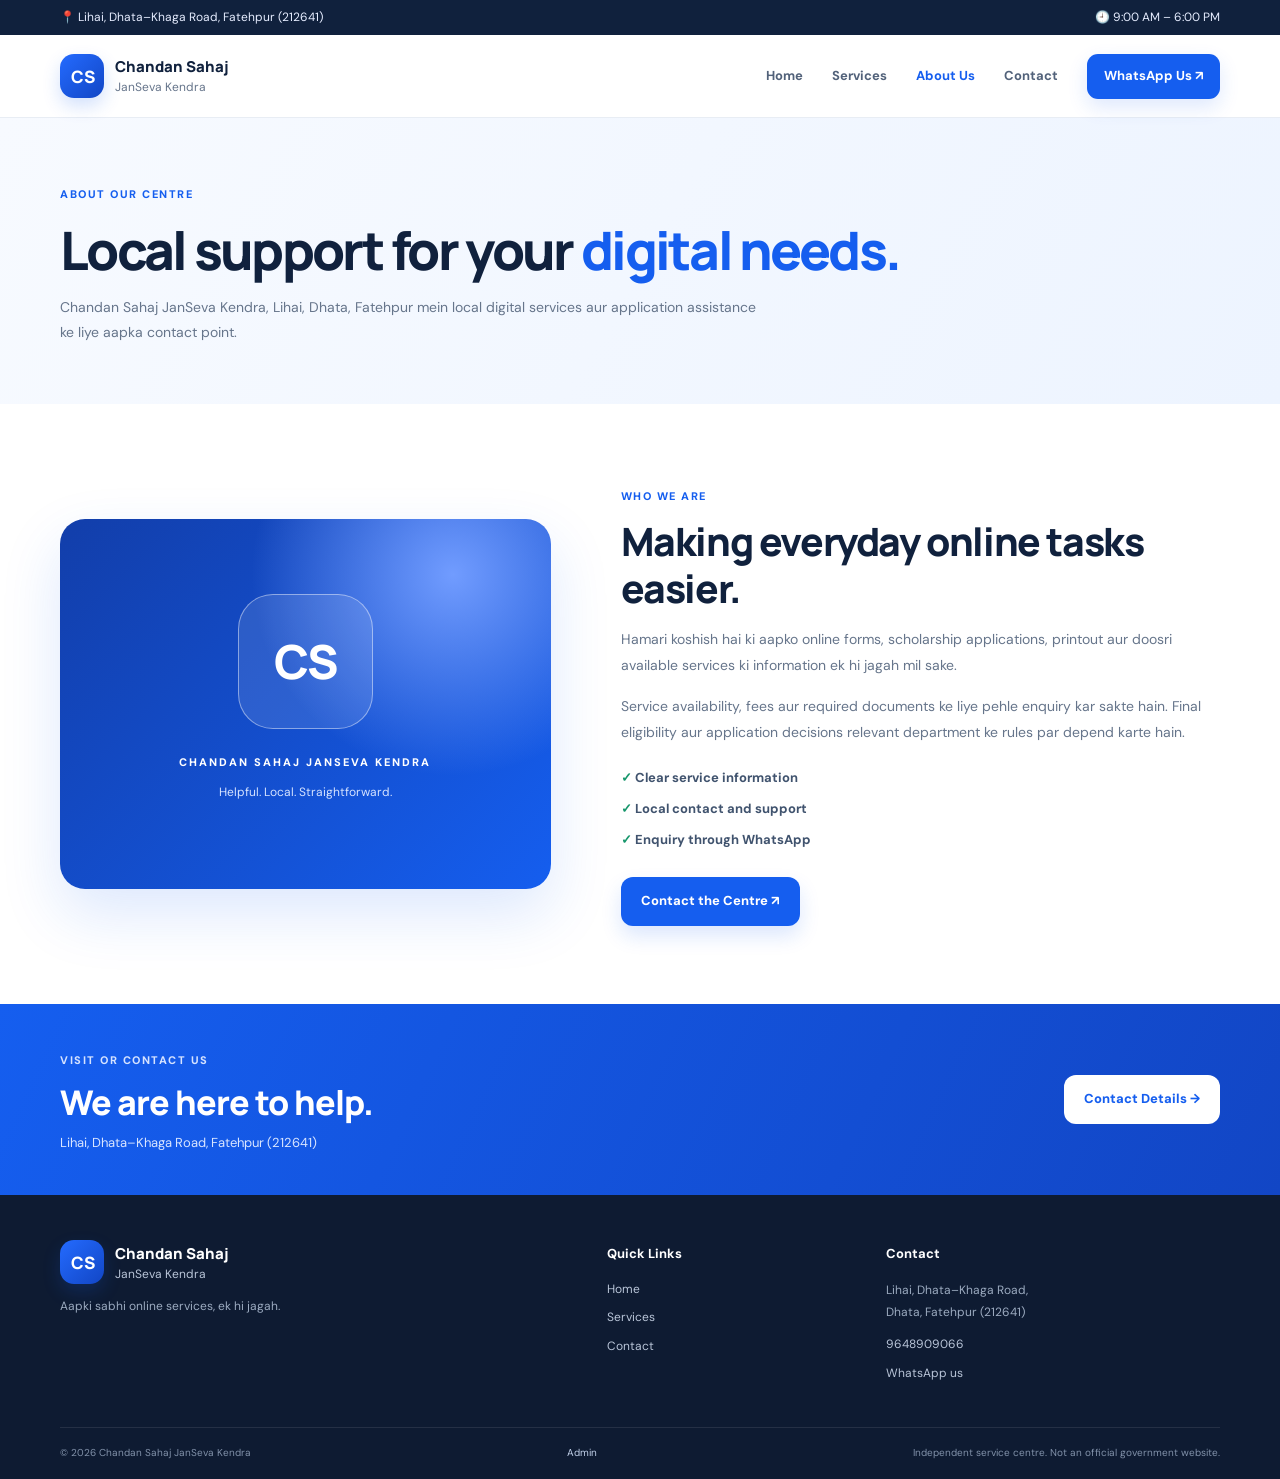
<file: about.html>
<!doctype html>
<html lang="en"><head><meta charset="utf-8"><meta name="viewport" content="width=device-width, initial-scale=1"><meta name="description" content="About Chandan Sahaj JanSeva Kendra, Lihai, Fatehpur."><title>About Us | Chandan Sahaj JanSeva Kendra</title><link rel="stylesheet" href="css/style.css"><script defer src="js/config.js"></script><script defer src="js/common.js"></script></head>
<body><div class="topbar"><div class="container topbar-inner"><span>📍 Lihai, Dhata–Khaga Road, Fatehpur (212641)</span><span>🕘 9:00 AM – 6:00 PM</span></div></div><header class="site-header"><div class="container nav-wrap"><a class="brand" href="index.html"><span class="brand-mark">CS</span><span><strong>Chandan Sahaj</strong><small>JanSeva Kendra</small></span></a><button class="menu-toggle" aria-label="Toggle navigation" aria-expanded="false">☰</button><nav class="main-nav"><a href="index.html">Home</a><a href="services.html">Services</a><a class="active" href="about.html">About Us</a><a href="contact.html">Contact</a><a class="nav-cta" data-whatsapp href="#">WhatsApp Us ↗</a></nav></div></header>
<main><section class="page-hero"><div class="container"><span class="eyebrow">ABOUT OUR CENTRE</span><h1>Local support for your <span>digital needs.</span></h1><p>Chandan Sahaj JanSeva Kendra, Lihai, Dhata, Fatehpur mein local digital services aur application assistance ke liye aapka contact point.</p></div></section>
<section class="section"><div class="container about-grid"><div class="about-visual"><div class="about-monogram">CS</div><span>CHANDAN SAHAJ JANSEVA KENDRA</span><p>Helpful. Local. Straightforward.</p></div><div class="about-copy"><span class="eyebrow">WHO WE ARE</span><h2>Making everyday online tasks easier.</h2><p>Hamari koshish hai ki aapko online forms, scholarship applications, printout aur doosri available services ki information ek hi jagah mil sake.</p><p>Service availability, fees aur required documents ke liye pehle enquiry kar sakte hain. Final eligibility aur application decisions relevant department ke rules par depend karte hain.</p><div class="info-points"><div>✓ Clear service information</div><div>✓ Local contact and support</div><div>✓ Enquiry through WhatsApp</div></div><a class="btn btn-primary" data-whatsapp href="#">Contact the Centre ↗</a></div></div></section>
<section class="cta-band"><div class="container cta-inner"><div><span class="eyebrow light-eyebrow">VISIT OR CONTACT US</span><h2>We are here to help.</h2><p>Lihai, Dhata–Khaga Road, Fatehpur (212641)</p></div><a class="btn btn-white" href="contact.html">Contact Details →</a></div></section></main>
<footer class="site-footer"><div class="container footer-grid"><div><a class="brand brand-footer" href="index.html"><span class="brand-mark">CS</span><span><strong>Chandan Sahaj</strong><small>JanSeva Kendra</small></span></a><p>Aapki sabhi online services, ek hi jagah.</p></div><div><h4>Quick Links</h4><a href="index.html">Home</a><a href="services.html">Services</a><a href="contact.html">Contact</a></div><div><h4>Contact</h4><p>Lihai, Dhata–Khaga Road,<br>Dhata, Fatehpur (212641)</p><a data-phone href="#">9648909066</a><a data-whatsapp href="#">WhatsApp us</a></div></div><div class="container footer-bottom"><span>© <span data-year></span> Chandan Sahaj JanSeva Kendra</span><a href="admin.html">Admin</a><span>Independent service centre. Not an official government website.</span></div></footer></body></html>
</file>
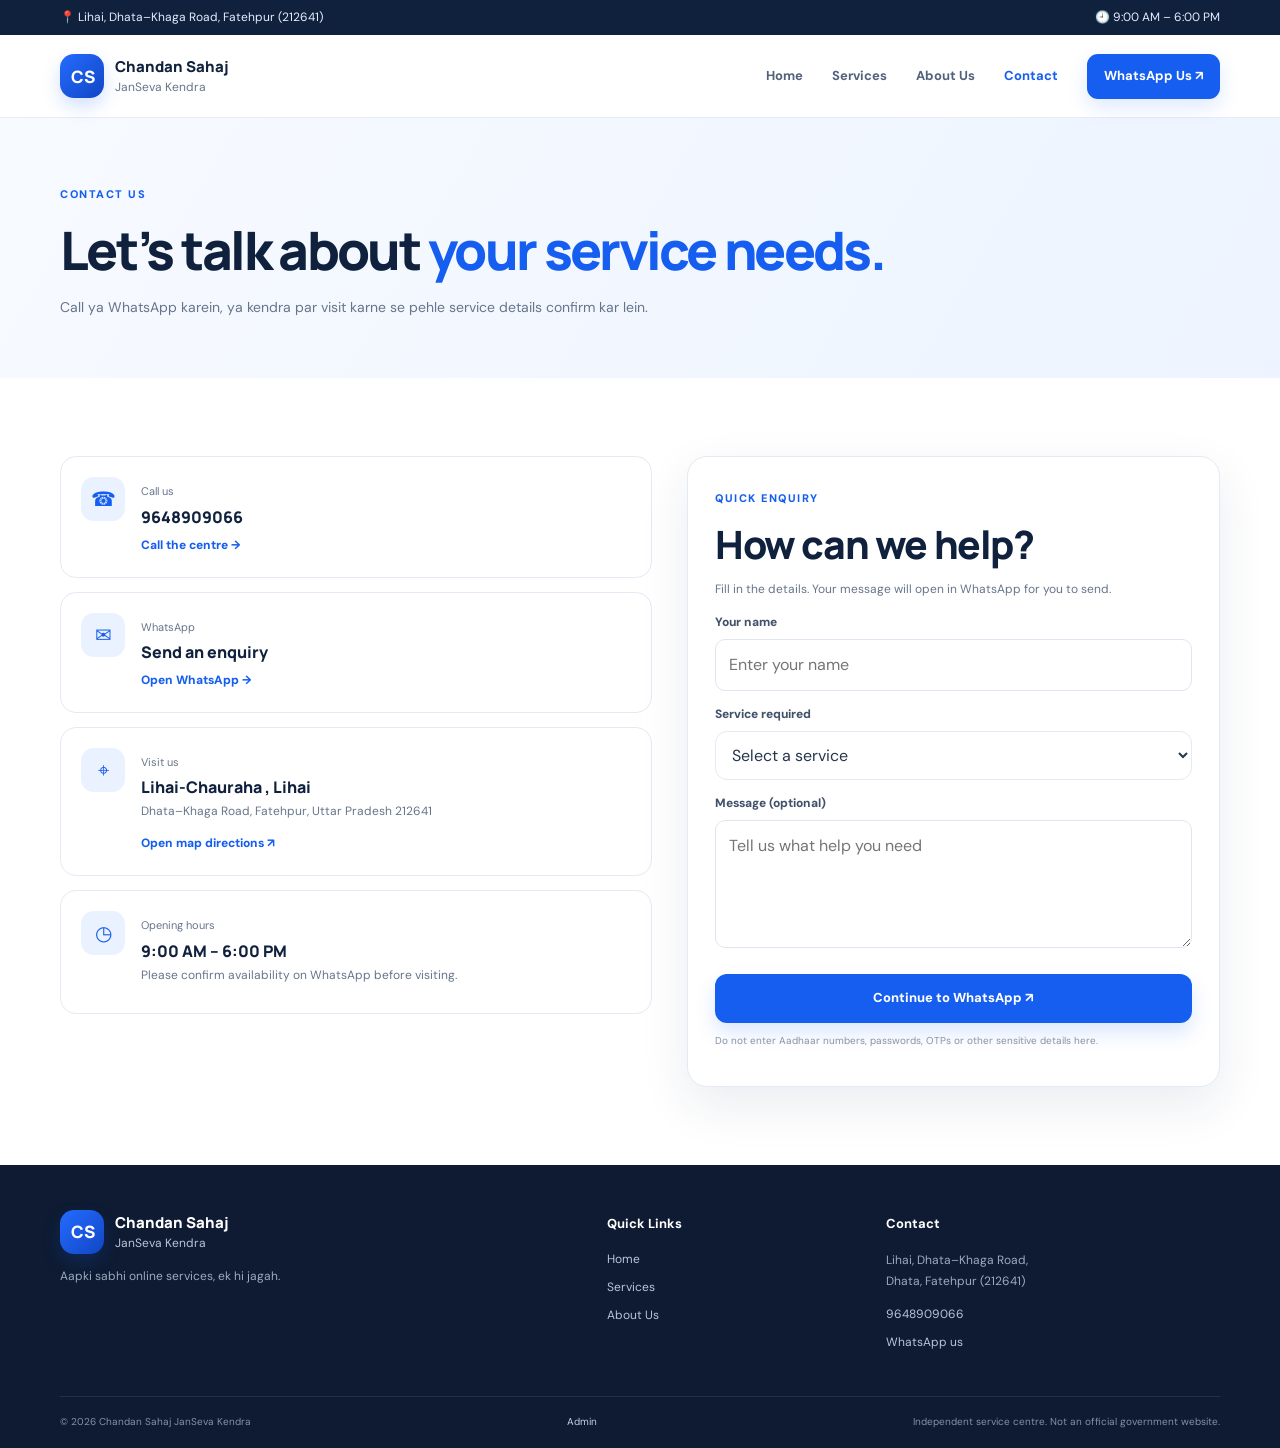
<file: contact.html>
<!doctype html>
<html lang="en"><head><meta charset="utf-8"><meta name="viewport" content="width=device-width, initial-scale=1"><meta name="description" content="Contact Chandan Sahaj JanSeva Kendra in Lihai, Dhata, Fatehpur."><title>Contact | Chandan Sahaj JanSeva Kendra</title><link rel="stylesheet" href="css/style.css"><script defer src="js/config.js"></script><script defer src="js/common.js"></script><script defer src="js/contact.js"></script></head>
<body><div class="topbar"><div class="container topbar-inner"><span>📍 Lihai, Dhata–Khaga Road, Fatehpur (212641)</span><span>🕘 9:00 AM – 6:00 PM</span></div></div><header class="site-header"><div class="container nav-wrap"><a class="brand" href="index.html"><span class="brand-mark">CS</span><span><strong>Chandan Sahaj</strong><small>JanSeva Kendra</small></span></a><button class="menu-toggle" aria-label="Toggle navigation" aria-expanded="false">☰</button><nav class="main-nav"><a href="index.html">Home</a><a href="services.html">Services</a><a href="about.html">About Us</a><a class="active" href="contact.html">Contact</a><a class="nav-cta" data-whatsapp href="#">WhatsApp Us ↗</a></nav></div></header>
<main><section class="page-hero"><div class="container"><span class="eyebrow">CONTACT US</span><h1>Let’s talk about <span>your service needs.</span></h1><p>Call ya WhatsApp karein, ya kendra par visit karne se pehle service details confirm kar lein.</p></div></section>
<section class="section"><div class="container contact-grid"><div class="contact-cards"><div class="contact-card"><span class="contact-icon">☎</span><div><small>Call us</small><h3>9648909066</h3><a data-phone href="#">Call the centre →</a></div></div><div class="contact-card"><span class="contact-icon">✉</span><div><small>WhatsApp</small><h3>Send an enquiry</h3><a data-whatsapp href="#">Open WhatsApp →</a></div></div><div class="contact-card"><span class="contact-icon">⌖</span><div><small>Visit us</small><h3>Lihai-Chauraha , Lihai</h3><p>Dhata–Khaga Road, Fatehpur, Uttar Pradesh 212641</p><a id="maps-link" href="https://goo.gl/maps/pZ8EKcHc7B3Q9ZY67">Open map directions ↗</a></div></div><div class="contact-card"><span class="contact-icon">◷</span><div><small>Opening hours</small><h3>9:00 AM – 6:00 PM</h3><p>Please confirm availability on WhatsApp before visiting.</p></div></div></div>
<div class="contact-form-card"><span class="eyebrow">QUICK ENQUIRY</span><h2>How can we help?</h2><p>Fill in the details. Your message will open in WhatsApp for you to send.</p><form id="enquiry-form"><label for="customer-name">Your name</label><input id="customer-name" name="name" required maxlength="80" placeholder="Enter your name"><label for="customer-service">Service required</label><select id="customer-service" name="service" required><option value="">Select a service</option><option>Online Form Filling</option><option>Scholarship Forms</option><option>PAN Card</option><option>Income / Caste / Residence Certificate</option><option>Bill Payment</option><option>Printout & Photocopy</option><option>Government Scheme Assistance</option><option>Other</option></select><label for="customer-message">Message (optional)</label><textarea id="customer-message" name="message" rows="4" maxlength="500" placeholder="Tell us what help you need"></textarea><button class="btn btn-primary btn-full" type="submit">Continue to WhatsApp ↗</button><p class="form-note">Do not enter Aadhaar numbers, passwords, OTPs or other sensitive details here.</p></form></div></div></section></main>
<footer class="site-footer"><div class="container footer-grid"><div><a class="brand brand-footer" href="index.html"><span class="brand-mark">CS</span><span><strong>Chandan Sahaj</strong><small>JanSeva Kendra</small></span></a><p>Aapki sabhi online services, ek hi jagah.</p></div><div><h4>Quick Links</h4><a href="index.html">Home</a><a href="services.html">Services</a><a href="about.html">About Us</a></div><div><h4>Contact</h4><p>Lihai, Dhata–Khaga Road,<br>Dhata, Fatehpur (212641)</p><a data-phone href="#">9648909066</a><a data-whatsapp href="#">WhatsApp us</a></div></div><div class="container footer-bottom"><span>© <span data-year></span> Chandan Sahaj JanSeva Kendra</span><a href="admin.html">Admin</a><span>Independent service centre. Not an official government website.</span></div></footer></body></html>
</file>
<file: css/style.css>
@import url('https://fonts.googleapis.com/css2?family=DM+Sans:wght@400;500;600;700&family=Manrope:wght@400;500;600;700;800&display=swap');
:root{--blue:#155eef;--blue-dark:#103caa;--navy:#10213d;--text:#26364d;--muted:#66758b;--pale:#f3f7ff;--line:#e4eaf3;--white:#fff;--green:#15966a;--shadow:0 18px 50px rgba(19,49,94,.09);--radius:20px}*{box-sizing:border-box}html{scroll-behavior:smooth}body{margin:0;font-family:"DM Sans",Arial,sans-serif;color:var(--text);background:#fff;line-height:1.6}a{color:inherit;text-decoration:none}button,input,select,textarea{font:inherit}button,a,select{touch-action:manipulation}.container{width:min(1160px,calc(100% - 40px));margin-inline:auto}.topbar{background:#10213d;color:#e6edff;font-size:12px}.topbar-inner{display:flex;justify-content:space-between;gap:15px;padding:8px 0}.site-header{position:sticky;top:0;z-index:20;background:rgba(255,255,255,.94);backdrop-filter:blur(14px);border-bottom:1px solid rgba(228,234,243,.85)}.nav-wrap{height:82px;display:flex;align-items:center;justify-content:space-between;gap:24px}.brand{display:inline-flex;align-items:center;gap:11px;flex-shrink:0}.brand-mark{display:grid;place-items:center;width:44px;height:44px;border-radius:14px;background:linear-gradient(135deg,#246bff,#1246c5);color:white;font:800 17px Manrope,sans-serif;letter-spacing:-1px;box-shadow:0 8px 18px #155eef30}.brand strong,.brand small{display:block;line-height:1.3}.brand strong{font:800 15px Manrope,sans-serif;color:var(--navy)}.brand small{font-size:12px;color:var(--muted);margin-top:3px}.main-nav{display:flex;align-items:center;gap:29px;font-size:13px;font-weight:700;color:#52627a}.main-nav>a:not(.nav-cta):hover,.main-nav>a.active{color:var(--blue)}.nav-cta{background:var(--blue);color:white;padding:12px 17px;border-radius:11px;box-shadow:0 8px 20px #155eef24}.nav-cta:hover,.btn-primary:hover{background:var(--blue-dark);transform:translateY(-1px)}.menu-toggle{display:none;border:1px solid var(--line);background:white;border-radius:10px;padding:7px 11px;font-size:21px}.hero{overflow:hidden;background:radial-gradient(ellipse at 85% 40%,#dce8ff 0,transparent 36%),linear-gradient(120deg,#f7faff,#edf4ff 70%,#f9fbff);padding:74px 0 76px}.hero-grid{display:grid;grid-template-columns:1.06fr .94fr;align-items:center;gap:55px}.eyebrow{display:inline-flex;align-items:center;gap:8px;font-size:11px;letter-spacing:1.5px;font-weight:800;color:var(--blue);text-transform:uppercase}.dot{width:7px;height:7px;border-radius:50%;background:#20b486;box-shadow:0 0 0 4px #20b4861e}.hero h1,.page-hero h1{font:800 clamp(42px,5.2vw,66px)/1.12 Manrope,sans-serif;letter-spacing:-2.7px;color:var(--navy);margin:21px 0}.hero h1 span,.page-hero h1 span,.section-heading h2 span{color:var(--blue)}.hero-lead{font-size:16px;line-height:1.9;color:#5c6d85;max-width:560px}.hero-actions{display:flex;gap:12px;flex-wrap:wrap;margin-top:29px}.btn{display:inline-flex;align-items:center;justify-content:center;gap:10px;border:0;border-radius:12px;padding:14px 20px;font-size:13px;font-weight:800;cursor:pointer;transition:.2s}.btn-primary{background:var(--blue);color:white;box-shadow:0 10px 20px #155eef26}.btn-light{background:white;color:var(--navy);border:1px solid var(--line)}.btn-white{background:white;color:var(--blue)}.btn-full{width:100%}.hero-note{display:flex;align-items:center;gap:8px;margin-top:26px;font-size:12px;color:#718096}.check-circle{display:grid;place-items:center;background:#d9f7e9;color:#16815d;width:20px;height:20px;border-radius:50%;font-weight:800}.note-sep{color:#b3bdcc}.hero-visual{min-height:390px;position:relative;display:grid;place-items:center}.visual-glow{position:absolute;width:360px;height:360px;background:#b8d0ff70;filter:blur(35px);border-radius:50%}.hero-card{position:relative;width:min(390px,90%);padding:30px;border:1px solid #ffffffb5;border-radius:25px;background:linear-gradient(145deg,#fff,#f4f8ff);box-shadow:0 28px 75px #153f8c20;transform:rotate(1.5deg)}.visual-top{display:flex;align-items:center;justify-content:space-between}.mini-logo{display:grid;place-items:center;width:42px;height:42px;border-radius:13px;background:#155eef;color:#fff;font:800 16px Manrope}.status-pill{font-size:10px;color:#18805f;background:#e0f8ec;padding:7px 10px;border-radius:30px;font-weight:800}.status-pill i{display:inline-block;width:6px;height:6px;border-radius:50%;background:#16a36c;margin-right:5px}.visual-kicker{font-size:10px;letter-spacing:2px;font-weight:800;color:#8b9bb1;margin:29px 0 9px}.hero-card h2{font:800 28px/1.25 Manrope;color:var(--navy);letter-spacing:-1px;margin:0}.visual-desc{font-size:12px;color:#77869a}.visual-stat-row{display:grid;grid-template-columns:repeat(3,1fr);border-top:1px solid var(--line);margin-top:26px;padding-top:19px;gap:12px}.visual-stat-row strong,.visual-stat-row small{display:block}.visual-stat-row strong{font:800 15px Manrope;color:var(--navy)}.visual-stat-row small{font-size:10px;color:#8390a2}.floating-chip{position:absolute;background:#fff;border:1px solid #e9eef8;border-radius:13px;padding:12px 15px;font-size:11px;font-weight:800;box-shadow:0 12px 35px #153f8c1c}.chip-one{top:45px;right:-4px}.chip-two{bottom:42px;left:-8px}.trust-strip{border-bottom:1px solid var(--line)}.trust-grid{display:grid;grid-template-columns:repeat(3,1fr);padding:24px 0;gap:20px}.trust-grid>div{display:flex;align-items:center;justify-content:center;gap:12px}.trust-icon{width:40px;height:40px;display:grid;place-items:center;background:var(--pale);border-radius:13px;font-size:18px}.trust-grid strong,.trust-grid small{display:block}.trust-grid strong{font-size:12px;color:var(--navy)}.trust-grid small{font-size:11px;color:var(--muted)}.section{padding:78px 0}.section-soft{background:#f7f9fd}.section-heading{display:flex;justify-content:space-between;align-items:end;gap:25px;margin-bottom:29px}.section-heading h2,.two-col h2,.about-copy h2,.contact-form-card h2{font:800 clamp(28px,3.5vw,39px)/1.2 Manrope;letter-spacing:-1.4px;color:var(--navy);margin:11px 0}.section-heading p,.page-hero p{color:var(--muted);font-size:14px;margin:0}.text-link{font-size:13px;font-weight:800;color:var(--blue);white-space:nowrap}.service-grid{display:grid;grid-template-columns:repeat(4,minmax(0,1fr));gap:18px}.service-card{display:flex;flex-direction:column;min-height:230px;padding:23px;border:1px solid var(--line);border-radius:17px;background:#fff;transition:transform .2s,box-shadow .2s}.service-card:hover{transform:translateY(-4px);box-shadow:var(--shadow)}.service-icon{width:46px;height:46px;display:grid;place-items:center;border-radius:14px;font-size:23px;font-weight:700}.service-icon.blue{background:#eaf1ff;color:#155eef}.service-icon.violet{background:#f1eaff;color:#7954d9}.service-icon.green{background:#e2f8ef;color:#12845a}.service-icon.orange{background:#fff0e3;color:#d87919}.service-icon.teal{background:#e1f8f7;color:#0b8987}.service-icon.rose{background:#ffe9f0;color:#cc4474}.service-icon.indigo{background:#e9eaff;color:#4e55cb}.service-icon.slate{background:#edf1f7;color:#52627a}.service-card h3{font:800 15px/1.4 Manrope;color:var(--navy);margin:17px 0 7px}.service-card p{font-size:12px;line-height:1.75;color:var(--muted);margin:0 0 18px}.service-card-bottom{display:flex;justify-content:space-between;align-items:center;gap:8px;border-top:1px solid #edf0f5;padding-top:14px;margin-top:auto}.price{font-size:11px;font-weight:800;color:#40536e}.service-card-bottom a{font-size:11px;color:var(--blue);font-weight:800;white-space:nowrap}.fine-print{font-size:11px;line-height:1.7;color:#8793a4;margin-top:22px}.cta-band{background:linear-gradient(115deg,#155eef,#1246c5);padding:42px 0;color:white}.cta-inner{display:flex;justify-content:space-between;align-items:center;gap:25px}.light-eyebrow{color:#d5e2ff}.cta-inner h2{font:800 clamp(24px,3vw,34px)/1.2 Manrope;letter-spacing:-1px;margin:10px 0}.cta-inner p{font-size:13px;color:#d9e5ff;margin:0}.site-footer{background:#0e1b32;color:#b9c5d8;padding:45px 0 18px}.footer-grid{display:grid;grid-template-columns:1.5fr .7fr 1fr;gap:45px;padding-bottom:35px}.brand-footer strong{color:#fff}.brand-footer small{color:#b9c5d8}.footer-grid p{font-size:12px;line-height:1.8;color:#9cabc0}.footer-grid h4{color:white;font-size:13px;margin:4px 0 15px}.footer-grid>div>a:not(.brand){display:block;font-size:12px;margin:9px 0;color:#b9c5d8}.footer-bottom{border-top:1px solid #ffffff18;padding-top:17px;display:flex;justify-content:space-between;gap:15px;font-size:10px;color:#8292aa}.footer-bottom a{color:#c3d2eb}.page-hero{background:linear-gradient(120deg,#f7faff,#edf4ff);padding:62px 0 58px}.page-hero h1{font-size:clamp(35px,4.4vw,53px);margin:15px 0}.page-hero p{max-width:700px;line-height:1.8}.service-tools{display:flex;gap:13px;margin-bottom:25px}.search-box{display:flex;align-items:center;gap:10px;flex:1;max-width:500px;border:1px solid var(--line);border-radius:12px;padding:0 14px}.search-box span{font-size:22px;color:#8391a5}.search-box input{border:0;outline:0;width:100%;padding:13px 0;background:transparent}.service-tools select,.contact-form-card select{border:1px solid var(--line);border-radius:12px;padding:12px;background:white;color:var(--text)}.service-grid-wide{grid-template-columns:repeat(3,minmax(0,1fr))}.empty-state{padding:35px;text-align:center;background:#f7f9fd;border-radius:15px;color:var(--muted)}.two-col{display:grid;grid-template-columns:.8fr 1.2fr;gap:65px}.steps{display:grid;gap:20px}.steps>div{display:flex;align-items:center;gap:17px}.steps b{font:800 16px Manrope;color:var(--blue);background:#eaf1ff;width:48px;height:48px;display:grid;place-items:center;border-radius:14px}.steps strong,.steps small{display:block}.steps strong{font-size:14px;color:var(--navy)}.steps small{font-size:12px;color:var(--muted);margin-top:3px}.about-grid{display:grid;grid-template-columns:.9fr 1.1fr;gap:70px;align-items:center}.about-visual{min-height:370px;border-radius:25px;background:radial-gradient(circle at 80% 15%,#719cff,transparent 40%),linear-gradient(135deg,#123eaa,#155eef);display:flex;align-items:center;justify-content:center;flex-direction:column;color:white;box-shadow:0 25px 60px #155eef25}.about-monogram{display:grid;place-items:center;width:135px;height:135px;border:1px solid #ffffff70;background:#ffffff1c;border-radius:35px;font:800 47px Manrope;letter-spacing:-3px}.about-visual>span{font-size:11px;letter-spacing:2px;font-weight:800;margin-top:25px}.about-visual p{font-size:12px;color:#d6e3ff}.about-copy p{font-size:14px;color:var(--muted);line-height:1.9}.info-points{display:grid;gap:10px;margin:22px 0 27px;font-size:13px;font-weight:700;color:#40536e}.info-points div:first-letter{color:var(--green)}.contact-grid{display:grid;grid-template-columns:1fr .9fr;gap:35px;align-items:start}.contact-cards{display:grid;gap:14px}.contact-card{display:flex;gap:16px;border:1px solid var(--line);border-radius:16px;padding:20px}.contact-icon{display:grid;place-items:center;flex-shrink:0;width:44px;height:44px;border-radius:13px;background:#eaf1ff;color:var(--blue);font-size:20px}.contact-card small{font-size:11px;color:var(--muted)}.contact-card h3{font:800 16px Manrope;color:var(--navy);margin:3px 0}.contact-card p{font-size:12px;color:var(--muted);margin:4px 0 8px}.contact-card a{font-size:12px;font-weight:800;color:var(--blue)}.contact-form-card,.admin-login-card,.editor-card{border:1px solid var(--line);border-radius:20px;padding:27px;background:#fff;box-shadow:var(--shadow)}.contact-form-card>p,.admin-login-card>p{font-size:12px;color:var(--muted)}form label,.editor-card label{display:block;font-size:12px;font-weight:800;color:#41516a;margin:14px 0 7px}form input,form select,form textarea,.editor-card input,.editor-card select,.editor-card textarea{width:100%;border:1px solid #dfe6f0;border-radius:10px;padding:12px 13px;color:var(--text);outline:0;background:#fff}form input:focus,form select:focus,form textarea:focus,.editor-card input:focus,.editor-card textarea:focus,.editor-card select:focus{border-color:#7da5ff;box-shadow:0 0 0 3px #155eef13}.contact-form-card button{margin-top:18px}.form-note{font-size:10px;color:#8793a4;line-height:1.6}.admin-body{background:#f6f8fc;min-height:100vh}.admin-top{background:white;border-bottom:1px solid var(--line)}.admin-top-inner{height:78px;display:flex;align-items:center;justify-content:space-between}.admin-main{padding-top:42px;padding-bottom:70px;min-height:calc(100vh - 180px)}.admin-heading{display:flex;justify-content:space-between;align-items:center;gap:20px;margin-bottom:25px}.admin-heading h1{font:800 35px Manrope;letter-spacing:-1px;color:var(--navy);margin:8px 0}.admin-heading h1 span{color:var(--blue)}.admin-heading p{color:var(--muted);font-size:13px;margin:0}.admin-status{font-size:11px;font-weight:800;background:#fff0d9;color:#8d5c08;padding:8px 12px;border-radius:20px}.notice{background:#eaf1ff;color:#3d5887;border:1px solid #d8e5ff;padding:14px 16px;border-radius:12px;font-size:12px;line-height:1.7;margin:20px 0}.notice-warning{background:#fff8e8;color:#79581c;border-color:#f6e6bb}.admin-login-card{max-width:440px;margin:30px auto;text-align:left}.login-symbol{width:54px;height:54px;display:grid;place-items:center;border-radius:17px;background:#eaf1ff;font-size:24px}.admin-login-card h2{font:800 23px Manrope;color:var(--navy);margin:18px 0 0}.admin-login-card .btn{margin-top:18px}.admin-login-card .form-note{margin-top:14px}.dashboard-toolbar{display:flex;justify-content:space-between;align-items:center;gap:20px;margin:32px 0 20px}.dashboard-toolbar h2,.editor-heading h2{font:800 23px Manrope;color:var(--navy);margin:0}.dashboard-toolbar p{font-size:12px;color:var(--muted);margin:4px 0}.toolbar-actions{display:flex;gap:9px;flex-wrap:wrap}.stats-grid{display:grid;grid-template-columns:repeat(3,1fr);gap:15px;margin-bottom:20px}.stat-card{background:white;border:1px solid var(--line);border-radius:15px;padding:20px}.stat-card small,.stat-card strong{display:block}.stat-card small{font-size:12px;color:var(--muted)}.stat-card strong{font:800 29px Manrope;color:var(--navy);margin-top:6px}.admin-table-wrap{background:white;border:1px solid var(--line);border-radius:15px;overflow:auto}.admin-table{width:100%;border-collapse:collapse;min-width:650px}.admin-table th,.admin-table td{text-align:left;padding:15px 17px;border-bottom:1px solid #edf0f5;font-size:12px}.admin-table th{background:#f8faff;color:#66758b;font-size:10px;text-transform:uppercase;letter-spacing:.8px}.admin-table td strong{display:block;color:var(--navy)}.admin-table td small{color:var(--muted)}.table-actions{display:flex;gap:6px;flex-wrap:wrap}.small-btn{border:1px solid var(--line);background:white;border-radius:8px;padding:7px 9px;font-size:10px;font-weight:800;color:var(--blue);cursor:pointer}.small-btn.danger{color:#c33d4d}.badge-status{font-size:10px;font-weight:800;border-radius:20px;padding:5px 8px;background:#dcf8eb;color:#148057}.badge-status.hidden-status{background:#edf0f5;color:#6b7789}.editor-card{margin-top:25px}.editor-heading{display:flex;align-items:center;justify-content:space-between}.editor-heading h2{margin-top:5px}.icon-button{width:36px;height:36px;border:1px solid var(--line);border-radius:10px;background:white;font-size:24px;cursor:pointer}.form-grid{display:grid;grid-template-columns:1fr 1fr;column-gap:18px}.full-span{grid-column:1/-1}.checkbox-label{display:flex!important;align-items:center;gap:10px}.checkbox-label input{width:auto}.editor-actions{display:flex;gap:10px;margin-top:15px}.admin-footer{border-top:1px solid var(--line);background:#fff;padding:20px 0;font-size:10px;color:#8390a2}.admin-footer .container{display:flex;justify-content:space-between}[hidden]{display:none!important}@media(max-width:900px){.main-nav{gap:16px}.hero-grid{gap:25px}.service-grid{grid-template-columns:repeat(2,minmax(0,1fr))}.service-grid-wide{grid-template-columns:repeat(2,minmax(0,1fr))}.about-grid,.contact-grid{gap:28px}.footer-grid{gap:25px}}@media(max-width:680px){.container{width:min(100% - 30px,1160px)}.topbar-inner{font-size:10px;flex-direction:column;gap:2px}.nav-wrap{height:70px}.brand-mark{width:40px;height:40px}.menu-toggle{display:block}.main-nav{display:none;position:absolute;top:70px;left:0;right:0;background:white;padding:18px 20px 22px;border-bottom:1px solid var(--line);box-shadow:0 16px 25px #10213d12;align-items:stretch;gap:0;flex-direction:column}.main-nav.open{display:flex}.main-nav>a{padding:12px 5px}.main-nav .nav-cta{text-align:center;margin-top:7px}.hero{padding:48px 0 43px}.hero-grid{grid-template-columns:1fr;gap:22px}.hero h1{font-size:47px;letter-spacing:-2px}.hero-lead{font-size:14px}.hero-visual{min-height:340px}.hero-card{padding:25px}.chip-one{right:0;top:25px}.chip-two{left:0;bottom:18px}.trust-grid{grid-template-columns:1fr;gap:15px;padding:20px 0}.trust-grid>div{justify-content:flex-start}.section{padding:54px 0}.section-heading{align-items:flex-start;flex-direction:column;gap:12px}.service-grid,.service-grid-wide{grid-template-columns:1fr}.service-card{min-height:unset}.cta-inner{align-items:flex-start;flex-direction:column}.footer-grid{grid-template-columns:1fr 1fr;gap:22px}.footer-grid>div:first-child{grid-column:1/-1}.footer-bottom{flex-direction:column;gap:8px}.page-hero{padding:43px 0}.page-hero h1{font-size:38px;letter-spacing:-1.5px}.service-tools{flex-direction:column}.search-box{max-width:none;min-height:47px}.two-col,.about-grid,.contact-grid{grid-template-columns:1fr;gap:28px}.about-visual{min-height:280px}.contact-form-card{padding:21px}.admin-main{padding-top:28px}.admin-heading{align-items:flex-start;flex-direction:column}.admin-heading h1{font-size:29px}.dashboard-toolbar{align-items:flex-start;flex-direction:column}.stats-grid{gap:8px}.stat-card{padding:13px}.stat-card strong{font-size:23px}.form-grid{grid-template-columns:1fr}.full-span{grid-column:auto}.admin-top-inner{height:70px}.admin-login-card{padding:22px}.admin-footer .container{display:block}.admin-footer .container:after{content:"";display:block}}
</file>
